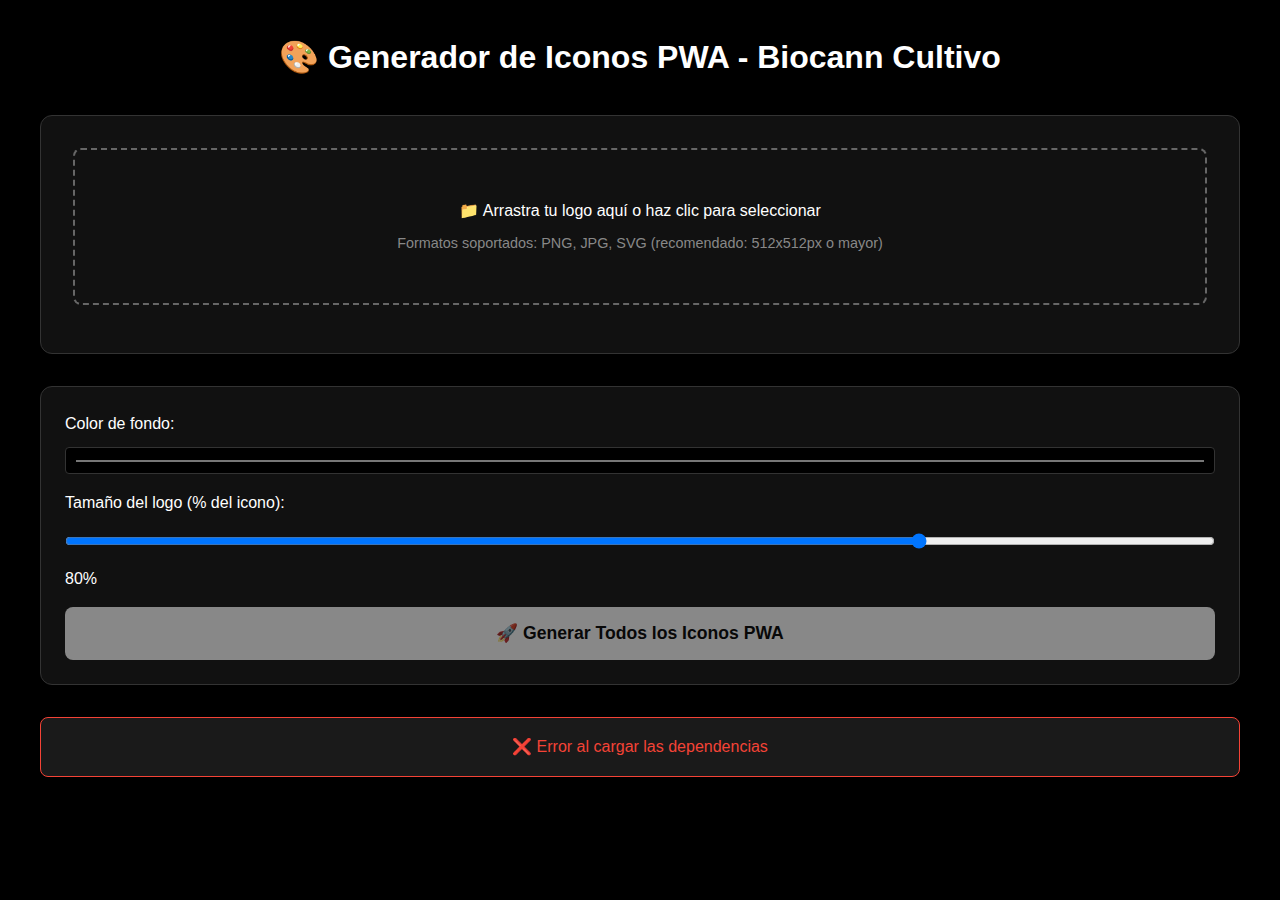
<file: icon-generator.html>
<!DOCTYPE html>
<html lang="es">
<head>
    <meta charset="UTF-8">
    <meta name="viewport" content="width=device-width, initial-scale=1.0">
    <title>Generador de Iconos - Biocann Cultivo</title>
    <style>
        * {
            margin: 0;
            padding: 0;
            box-sizing: border-box;
        }

        body {
            font-family: -apple-system, BlinkMacSystemFont, 'Segoe UI', Roboto, sans-serif;
            background-color: #000000;
            color: #ffffff;
            padding: 2rem;
            line-height: 1.6;
        }

        .container {
            max-width: 1200px;
            margin: 0 auto;
        }

        h1 {
            text-align: center;
            margin-bottom: 2rem;
            color: #ffffff;
        }

        .upload-section {
            background-color: #111111;
            padding: 2rem;
            border-radius: 12px;
            margin-bottom: 2rem;
            border: 1px solid #333333;
        }

        .upload-area {
            border: 2px dashed #666666;
            border-radius: 8px;
            padding: 3rem;
            text-align: center;
            cursor: pointer;
            transition: all 0.3s ease;
            margin-bottom: 1rem;
        }

        .upload-area:hover {
            border-color: #ffffff;
            background-color: #1a1a1a;
        }

        .upload-area.dragover {
            border-color: #ffffff;
            background-color: #1a1a1a;
        }

        #fileInput {
            display: none;
        }

        .preview-section {
            display: grid;
            grid-template-columns: repeat(auto-fit, minmax(200px, 1fr));
            gap: 1rem;
            margin-top: 2rem;
        }

        .icon-preview {
            background-color: #111111;
            padding: 1rem;
            border-radius: 8px;
            text-align: center;
            border: 1px solid #333333;
        }

        .icon-preview canvas {
            border: 1px solid #333333;
            border-radius: 4px;
            margin-bottom: 0.5rem;
        }

        .icon-preview h3 {
            margin-bottom: 0.5rem;
            color: #ffffff;
        }

        .download-btn {
            background-color: #ffffff;
            color: #000000;
            border: none;
            padding: 0.5rem 1rem;
            border-radius: 4px;
            cursor: pointer;
            font-weight: 600;
            transition: all 0.3s ease;
        }

        .download-btn:hover {
            background-color: #cccccc;
        }

        .controls {
            background-color: #111111;
            padding: 1.5rem;
            border-radius: 12px;
            margin-bottom: 2rem;
            border: 1px solid #333333;
        }

        .control-group {
            margin-bottom: 1rem;
        }

        .control-group label {
            display: block;
            margin-bottom: 0.5rem;
            color: #ffffff;
        }

        .control-group input {
            width: 100%;
            padding: 0.5rem;
            border: 1px solid #333333;
            border-radius: 4px;
            background-color: #000000;
            color: #ffffff;
        }

        .generate-btn {
            background-color: #ffffff;
            color: #000000;
            border: none;
            padding: 1rem 2rem;
            border-radius: 8px;
            cursor: pointer;
            font-size: 1.1rem;
            font-weight: 600;
            transition: all 0.3s ease;
            width: 100%;
        }

        .generate-btn:hover {
            background-color: #cccccc;
            transform: translateY(-2px);
        }

        .generate-btn:disabled {
            opacity: 0.5;
            cursor: not-allowed;
            transform: none;
        }

        .status {
            text-align: center;
            margin: 1rem 0;
            padding: 1rem;
            border-radius: 8px;
            background-color: #111111;
            border: 1px solid #333333;
        }

        .success {
            background-color: #1a1a1a;
            border-color: #4CAF50;
            color: #4CAF50;
        }

        .error {
            background-color: #1a1a1a;
            border-color: #f44336;
            color: #f44336;
        }
    </style>
</head>
<body>
    <div class="container">
        <h1>🎨 Generador de Iconos PWA - Biocann Cultivo</h1>
        
        <div class="upload-section">
            <div class="upload-area" id="uploadArea">
                <p>📁 Arrastra tu logo aquí o haz clic para seleccionar</p>
                <p style="font-size: 0.9rem; color: #888888; margin-top: 0.5rem;">
                    Formatos soportados: PNG, JPG, SVG (recomendado: 512x512px o mayor)
                </p>
            </div>
            <input type="file" id="fileInput" accept="image/*">
        </div>

        <div class="controls">
            <div class="control-group">
                <label for="backgroundColor">Color de fondo:</label>
                <input type="color" id="backgroundColor" value="#000000">
            </div>
            <div class="control-group">
                <label for="logoSize">Tamaño del logo (% del icono):</label>
                <input type="range" id="logoSize" min="50" max="90" value="80">
                <span id="logoSizeValue">80%</span>
            </div>
            <button class="generate-btn" id="generateBtn" disabled>
                🚀 Generar Todos los Iconos PWA
            </button>
        </div>

        <div class="status" id="status" style="display: none;"></div>

        <div class="preview-section" id="previewSection"></div>
    </div>

    <script>
        class IconGenerator {
            constructor() {
                this.originalImage = null;
                this.sizes = [72, 96, 128, 144, 152, 192, 384, 512];
                this.init();
            }

            init() {
                this.setupEventListeners();
                this.updateLogoSizeDisplay();
            }

            setupEventListeners() {
                const uploadArea = document.getElementById('uploadArea');
                const fileInput = document.getElementById('fileInput');
                const generateBtn = document.getElementById('generateBtn');
                const logoSizeSlider = document.getElementById('logoSize');

                uploadArea.addEventListener('click', () => fileInput.click());
                uploadArea.addEventListener('dragover', this.handleDragOver.bind(this));
                uploadArea.addEventListener('dragleave', this.handleDragLeave.bind(this));
                uploadArea.addEventListener('drop', this.handleDrop.bind(this));
                fileInput.addEventListener('change', this.handleFileSelect.bind(this));
                generateBtn.addEventListener('click', this.generateAllIcons.bind(this));
                logoSizeSlider.addEventListener('input', this.updateLogoSizeDisplay.bind(this));
            }

            handleDragOver(e) {
                e.preventDefault();
                document.getElementById('uploadArea').classList.add('dragover');
            }

            handleDragLeave(e) {
                e.preventDefault();
                document.getElementById('uploadArea').classList.remove('dragover');
            }

            handleDrop(e) {
                e.preventDefault();
                document.getElementById('uploadArea').classList.remove('dragover');
                const files = e.dataTransfer.files;
                if (files.length > 0) {
                    this.loadImage(files[0]);
                }
            }

            handleFileSelect(e) {
                const file = e.target.files[0];
                if (file) {
                    this.loadImage(file);
                }
            }

            loadImage(file) {
                const reader = new FileReader();
                reader.onload = (e) => {
                    const img = new Image();
                    img.onload = () => {
                        this.originalImage = img;
                        document.getElementById('generateBtn').disabled = false;
                        this.showStatus('✅ Imagen cargada exitosamente', 'success');
                        this.createPreviews();
                    };
                    img.src = e.target.result;
                };
                reader.readAsDataURL(file);
            }

            updateLogoSizeDisplay() {
                const slider = document.getElementById('logoSize');
                const value = document.getElementById('logoSizeValue');
                value.textContent = slider.value + '%';
            }

            createPreviews() {
                const previewSection = document.getElementById('previewSection');
                previewSection.innerHTML = '';

                this.sizes.forEach(size => {
                    const preview = this.createIconPreview(size);
                    previewSection.appendChild(preview);
                });
            }

            createIconPreview(size) {
                const preview = document.createElement('div');
                preview.className = 'icon-preview';
                
                const canvas = document.createElement('canvas');
                canvas.width = size;
                canvas.height = size;
                
                const ctx = canvas.getContext('2d');
                this.drawIcon(ctx, size);
                
                const title = document.createElement('h3');
                title.textContent = `${size}x${size}`;
                
                const downloadBtn = document.createElement('button');
                downloadBtn.className = 'download-btn';
                downloadBtn.textContent = 'Descargar';
                downloadBtn.onclick = () => this.downloadIcon(canvas, size);
                
                preview.appendChild(title);
                preview.appendChild(canvas);
                preview.appendChild(downloadBtn);
                
                return preview;
            }

            drawIcon(ctx, size) {
                const backgroundColor = document.getElementById('backgroundColor').value;
                const logoSize = document.getElementById('logoSize').value / 100;
                
                // Fondo
                ctx.fillStyle = backgroundColor;
                ctx.fillRect(0, 0, size, size);
                
                if (this.originalImage) {
                    // Calcular dimensiones del logo
                    const logoWidth = size * logoSize;
                    const logoHeight = size * logoSize;
                    const logoX = (size - logoWidth) / 2;
                    const logoY = (size - logoHeight) / 2;
                    
                    // Dibujar logo
                    ctx.drawImage(this.originalImage, logoX, logoY, logoWidth, logoHeight);
                }
            }

            generateAllIcons() {
                this.showStatus('🔄 Generando iconos...', '');
                
                const zip = new JSZip();
                const iconFolder = zip.folder('icons');
                
                this.sizes.forEach(size => {
                    const canvas = document.createElement('canvas');
                    canvas.width = size;
                    canvas.height = size;
                    
                    const ctx = canvas.getContext('2d');
                    this.drawIcon(ctx, size);
                    
                    canvas.toBlob((blob) => {
                        iconFolder.file(`icon-${size}x${size}.png`, blob);
                    }, 'image/png');
                });
                
                zip.generateAsync({ type: 'blob' }).then((content) => {
                    this.downloadZip(content);
                    this.showStatus('✅ Todos los iconos generados exitosamente', 'success');
                });
            }

            downloadIcon(canvas, size) {
                const link = document.createElement('a');
                link.download = `icon-${size}x${size}.png`;
                link.href = canvas.toDataURL('image/png');
                link.click();
            }

            downloadZip(content) {
                const link = document.createElement('a');
                link.download = 'biocann-cultivo-icons.zip';
                link.href = URL.createObjectURL(content);
                link.click();
            }

            showStatus(message, type) {
                const status = document.getElementById('status');
                status.textContent = message;
                status.className = `status ${type}`;
                status.style.display = 'block';
                
                setTimeout(() => {
                    status.style.display = 'none';
                }, 5000);
            }
        }

        // Cargar JSZip desde CDN
        function loadJSZip() {
            return new Promise((resolve, reject) => {
                if (window.JSZip) {
                    resolve(window.JSZip);
                    return;
                }
                
                const script = document.createElement('script');
                script.src = 'https://cdnjs.cloudflare.com/ajax/libs/jszip/3.10.1/jszip.min.js';
                script.onload = () => resolve(window.JSZip);
                script.onerror = reject;
                document.head.appendChild(script);
            });
        }

        // Inicializar cuando el DOM esté listo
        document.addEventListener('DOMContentLoaded', async () => {
            try {
                await loadJSZip();
                new IconGenerator();
            } catch (error) {
                console.error('Error al cargar JSZip:', error);
                document.getElementById('status').textContent = '❌ Error al cargar las dependencias';
                document.getElementById('status').className = 'status error';
                document.getElementById('status').style.display = 'block';
            }
        });
    </script>
</body>
</html>
</file>
